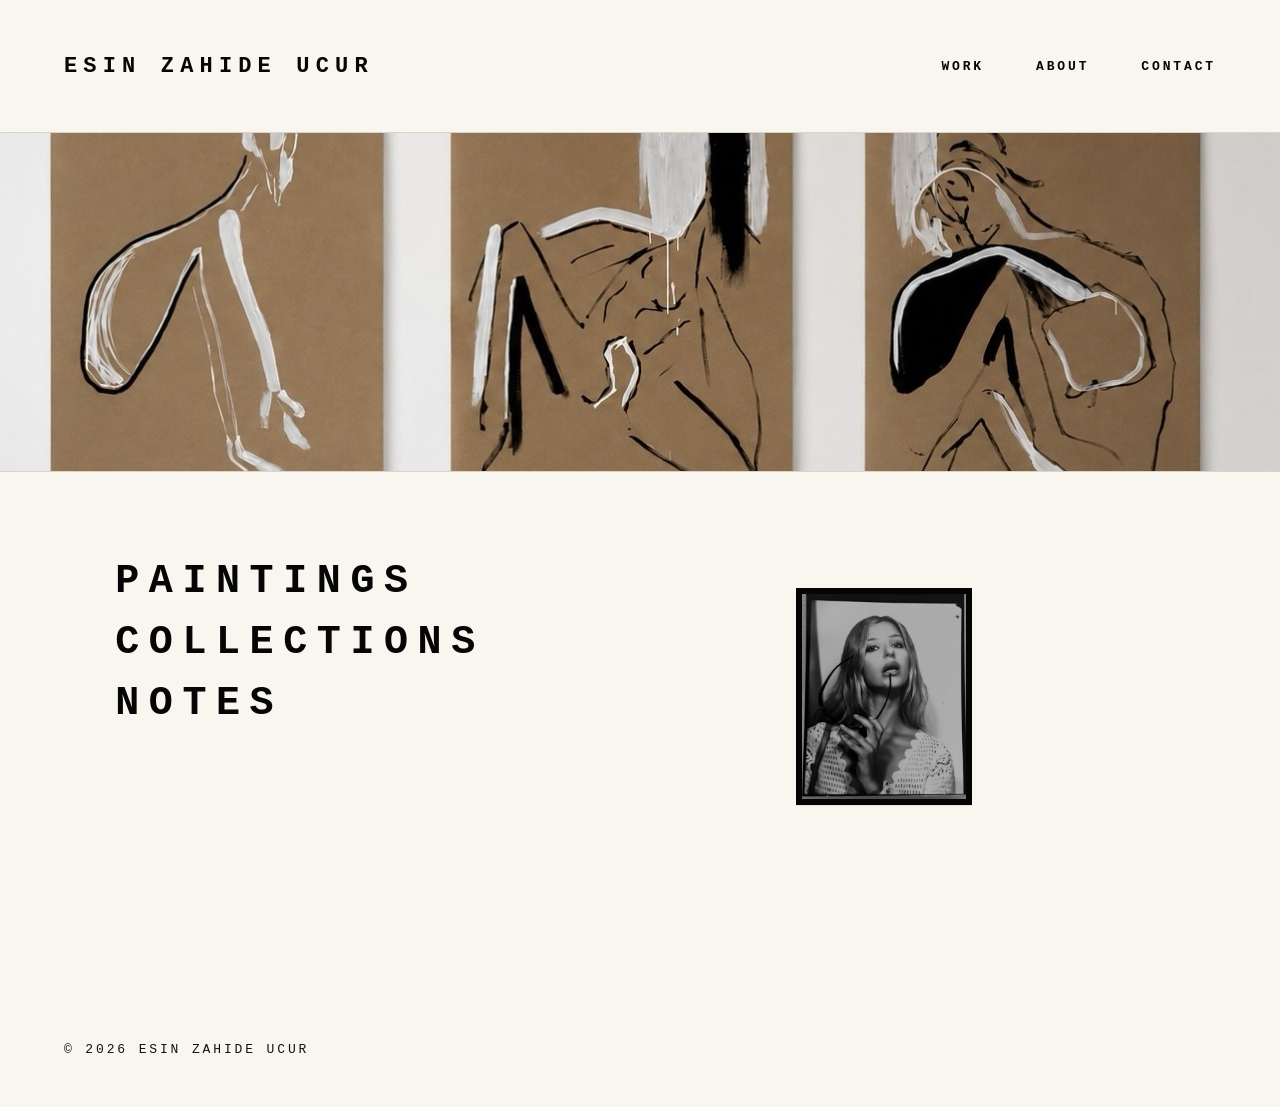
<file: index.html>
<!doctype html>
<html lang="en">
<head>
  <meta charset="utf-8">
  <meta name="viewport" content="width=device-width, initial-scale=1">
  <title>Esin Zahide Ucur</title>
  <link rel="stylesheet" href="styles.css">
</head>
<body>
  <header class="site-header">
    <a class="name" href="index.html">ESIN ZAHIDE UCUR</a>
    <nav>
      <a href="collections.html">WORK</a>
      <a href="about.html">ABOUT</a>
      <a href="contact.html">CONTACT</a>
    </nav>
  </header>

  <main>
    <section class="banner">
      <img src="banner.jpg" alt="Three paintings on paper installed on a white wall">
    </section>

    <section class="home-grid">
      <div class="home-links" aria-label="Main sections">
        <a href="collections.html">PAINTINGS</a>
        <a href="collections.html">COLLECTIONS</a>
        <a href="about.html">NOTES</a>
      </div>
      <a href="about.html" class="portrait-card" aria-label="About Esin Zahide Ucur">
        <img src="portrait.jpg" alt="Portrait of Esin Zahide Ucur">
      </a>
    </section>
  </main>

  <footer>© 2026 ESIN ZAHIDE UCUR</footer>
</body>
</html>
</file>
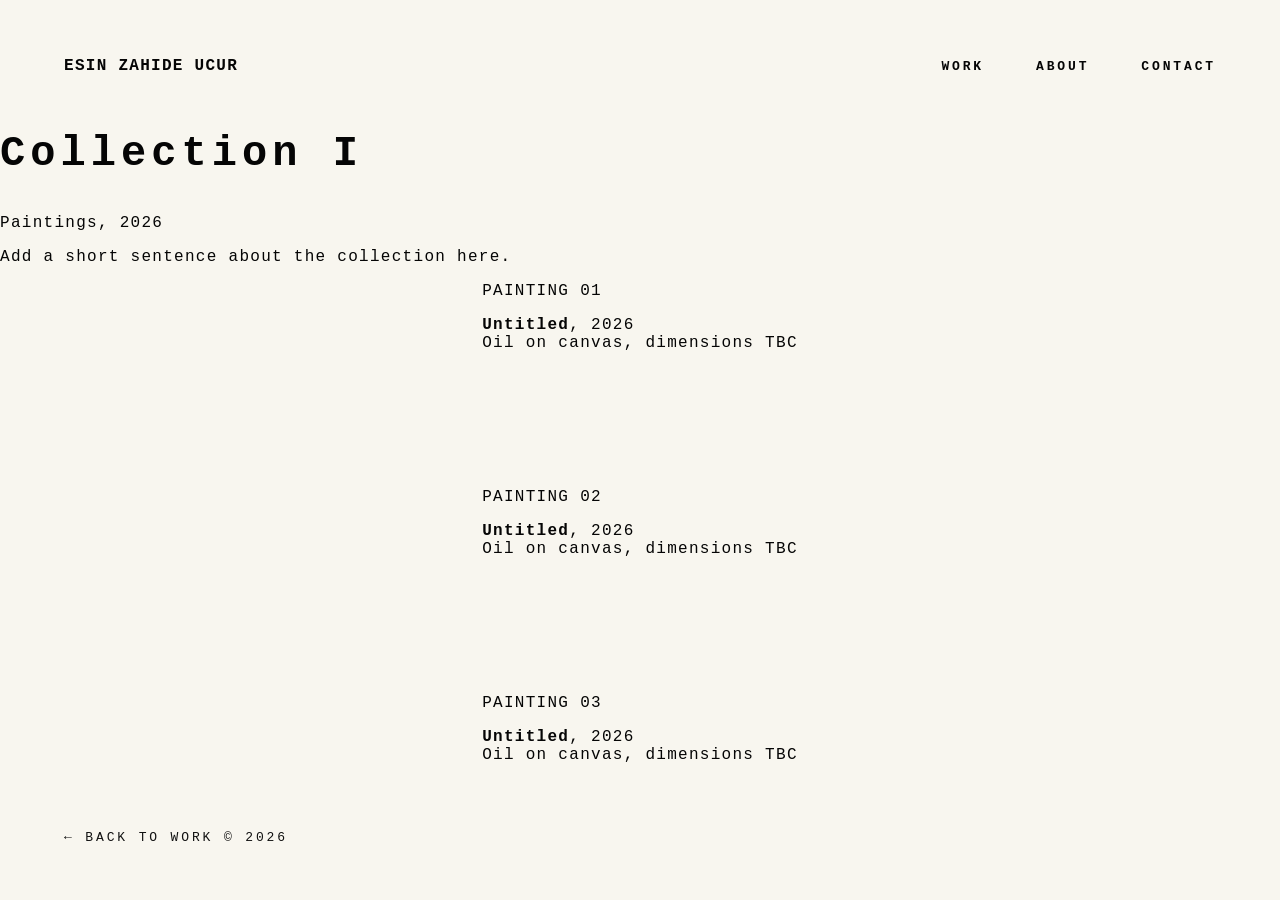
<file: collection.html>
<!doctype html>
<html lang="en">
<head>
  <meta charset="utf-8" />
  <meta name="viewport" content="width=device-width, initial-scale=1" />
  <title>Collection I — Esin Zahide Ucur</title>
  <link rel="stylesheet" href="styles.css" />
</head>
<body>
  <header class="site-header">
    <a class="brand" href="index.html">ESIN ZAHIDE UCUR</a>
    <nav aria-label="Main navigation">
      <a href="collections.html">WORK</a>
      <a href="about.html">ABOUT</a>
      <a href="contact.html">CONTACT</a>
    </nav>
  </header>

  <main class="layout-frame single-collection page-main">
    <aside class="collection-info">
      <h1>Collection I</h1>
      <p>Paintings, 2026</p>
      <p class="small">Add a short sentence about the collection here.</p>
    </aside>

    <section class="artwork-list" aria-label="Paintings in this collection">
      <article>
        <div class="image-placeholder large-work"><span>PAINTING 01</span></div>
        <p><strong>Untitled</strong>, 2026<br />Oil on canvas, dimensions TBC</p>
      </article>
      <article>
        <div class="image-placeholder large-work"><span>PAINTING 02</span></div>
        <p><strong>Untitled</strong>, 2026<br />Oil on canvas, dimensions TBC</p>
      </article>
      <article>
        <div class="image-placeholder large-work"><span>PAINTING 03</span></div>
        <p><strong>Untitled</strong>, 2026<br />Oil on canvas, dimensions TBC</p>
      </article>
    </section>
  </main>

  <footer class="site-footer">
    <span><a href="collections.html">← BACK TO WORK</a></span>
    <span>© 2026</span>
  </footer>
</body>
</html>
</file>
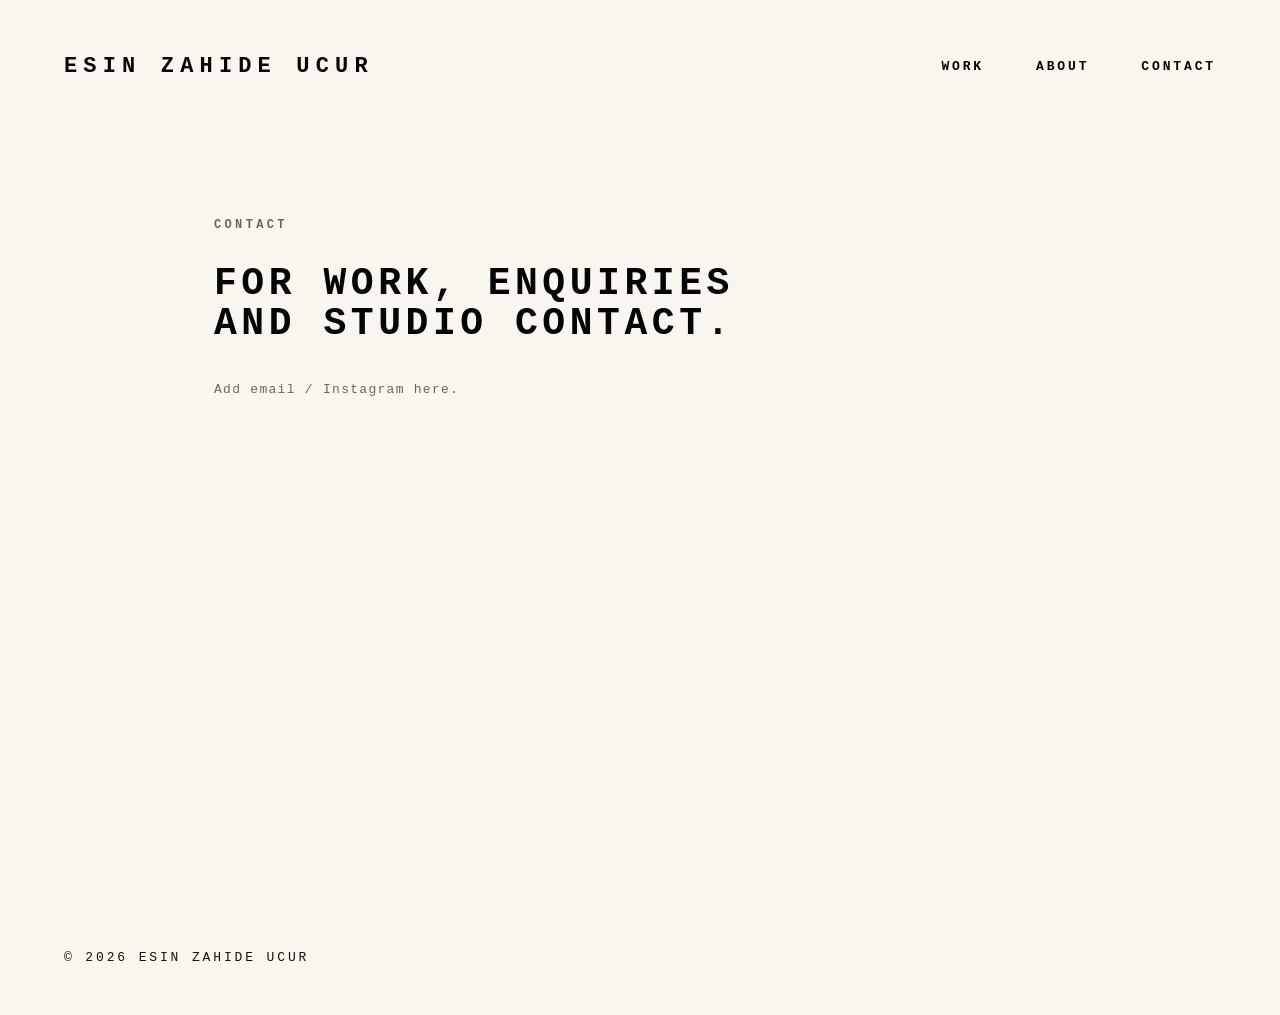
<file: contact.html>
<!doctype html>
<html lang="en">
<head>
  <meta charset="utf-8">
  <meta name="viewport" content="width=device-width, initial-scale=1">
  <title>Contact — Esin Zahide Ucur</title>
  <link rel="stylesheet" href="styles.css">
</head>
<body>
  <header class="site-header">
    <a class="name" href="index.html">ESIN ZAHIDE UCUR</a>
    <nav>
      <a href="collections.html">WORK</a>
      <a href="about.html">ABOUT</a>
      <a href="contact.html">CONTACT</a>
    </nav>
  </header>

  <main class="page page-narrow contact-page">
    <p class="eyebrow">CONTACT</p>
    <h1>FOR WORK, ENQUIRIES<br>AND STUDIO CONTACT.</h1>
    <p class="small-note">Add email / Instagram here.</p>
  </main>

  <footer>© 2026 ESIN ZAHIDE UCUR</footer>
</body>
</html>
</file>
<file: styles.css>
:root{
  --paper:#f8f6ef;
  --ink:#050505;
  --muted:#6b675f;
  --line:#d9d3c8;
}
*{box-sizing:border-box}
html{scroll-behavior:smooth}
body{
  margin:0;
  background:var(--paper);
  color:var(--ink);
  font-family:"Courier New", Courier, monospace;
  letter-spacing:.08em;
  min-height:100vh;
}
a{color:inherit;text-decoration:none}
img{display:block;max-width:100%}
.site-header{
  height:132px;
  padding:0 5vw;
  display:flex;
  align-items:center;
  justify-content:space-between;
  font-weight:700;
  background:var(--paper);
}
.name{font-size:22px;letter-spacing:.28em;white-space:nowrap}
nav{display:flex;gap:52px;font-size:13px;letter-spacing:.22em}
nav a:hover,.home-links a:hover,.collection-row:hover{text-decoration:underline;text-underline-offset:6px}
.banner{width:100%;height:340px;overflow:hidden;border-top:1px solid var(--line);border-bottom:1px solid var(--line)}
.banner img{width:100%;height:100%;object-fit:cover;object-position:center 44%}
.home-grid{
  min-height:520px;
  padding:88px 8vw 80px;
  display:grid;
  grid-template-columns:1fr 310px;
  column-gap:12vw;
  align-items:start;
}
.home-links{padding-left:1vw;display:flex;flex-direction:column;gap:18px}
.home-links a{font-size:40px;line-height:1.08;font-weight:700;letter-spacing:.24em;width:max-content}
.portrait-card{width:176px;margin-top:28px;margin-left:-72px;border:6px solid #050505;background:#050505;box-shadow:0 1px 0 rgba(0,0,0,.08)}
.portrait-card img{width:100%;aspect-ratio:4/5;object-fit:cover;object-position:center center;filter:grayscale(100%) contrast(1.04)}
footer{padding:50px 5vw;font-size:13px;letter-spacing:.22em;color:#111}
.page{padding:86px 5vw 120px;min-height:calc(100vh - 132px)}
.page-narrow{max-width:980px;margin:0 auto}
.eyebrow{font-size:12px;font-weight:700;letter-spacing:.28em;margin:0 0 32px;color:var(--muted)}
h1{font-size:42px;line-height:1.05;letter-spacing:.12em;font-weight:700;margin:0 0 38px}
.collection-row{display:flex;justify-content:space-between;gap:32px;border-top:1px solid var(--ink);padding:24px 0;font-size:28px;line-height:1.05;font-weight:700;letter-spacing:.13em}
.collection-row:last-child{border-bottom:1px solid var(--ink)}
.collection-intro{margin-bottom:90px}
.artwork-list{display:flex;flex-direction:column;gap:120px;align-items:center}
figure{margin:0;width:min(760px,92vw)}
figure.wide-work{width:min(1120px,92vw)}
figure img{width:100%;height:auto}
figcaption{margin-top:14px;font-size:12px;color:var(--muted);letter-spacing:.18em}
.about-page{display:grid;grid-template-columns:270px minmax(320px,620px);gap:12vw;align-items:start;justify-content:center}
.about-portrait{width:240px;border:6px solid #050505;filter:grayscale(100%) contrast(1.04)}
.about-text p{letter-spacing:.05em;line-height:1.55;font-size:15px;max-width:560px}
.small-note{color:var(--muted);font-size:13px!important;margin-top:36px}.contact-page h1{font-size:38px}
@media (max-width:760px){
  .site-header{height:auto;padding:28px 22px;display:block}
  .name{font-size:15px;display:block;margin-bottom:24px}
  nav{gap:24px;font-size:12px;flex-wrap:wrap}
  .banner{height:190px}
  .home-grid{display:block;min-height:500px;padding:58px 28px 80px}
  .home-links{padding:0;gap:12px}.home-links a{font-size:30px;letter-spacing:.18em}
  .portrait-card{width:145px;margin:70px 0 0 auto;border-width:5px}
  footer{padding:38px 22px;font-size:11px}
  .page{padding:56px 24px 90px}h1{font-size:30px}.collection-row{font-size:22px;display:block}.collection-row span:last-child{display:block;margin-top:8px;color:var(--muted);font-size:14px}
  .about-page{display:block}.about-portrait{width:180px;margin-bottom:56px}.artwork-list{gap:72px}
}
</file>
